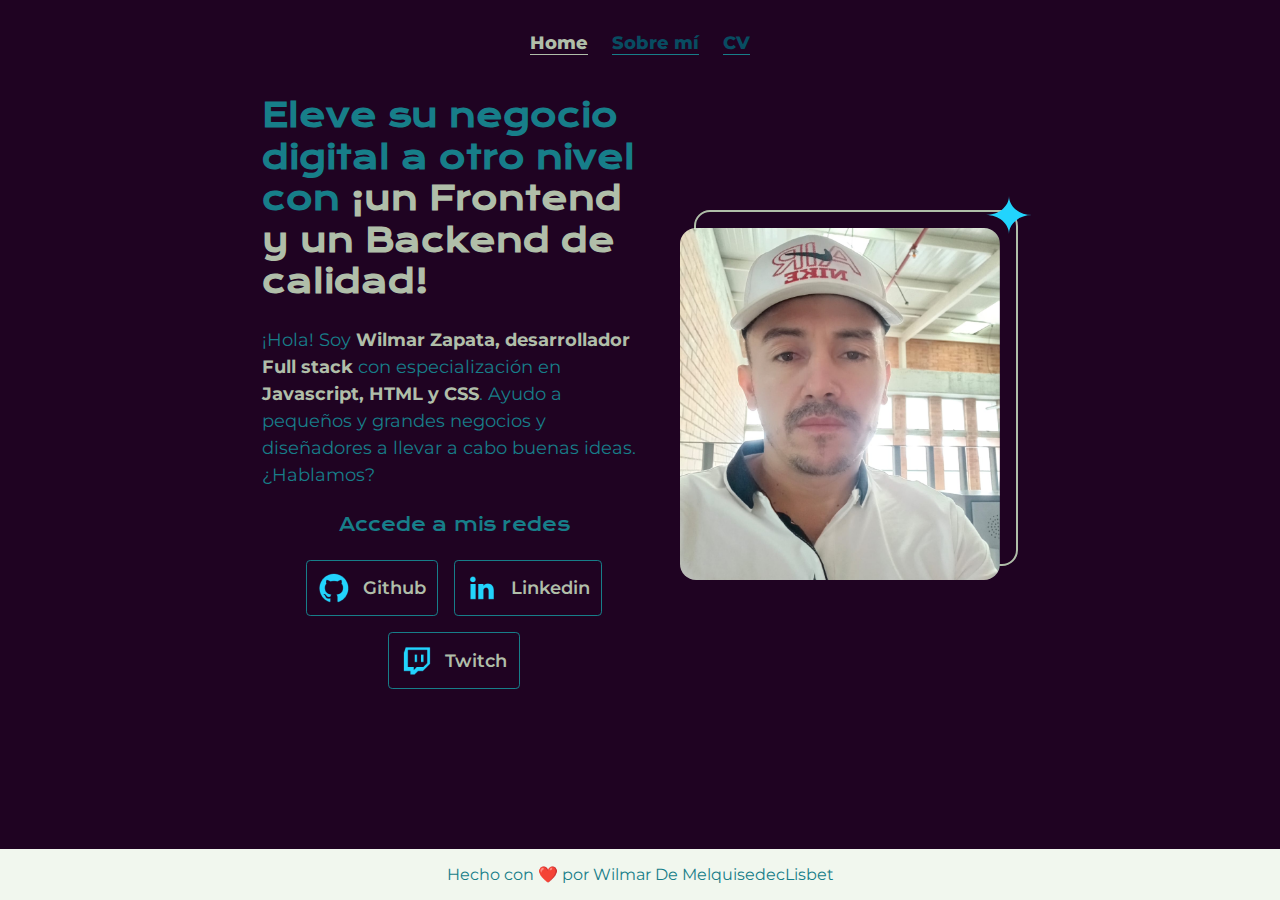
<file: index.html>
<!DOCTYPE html>
<html lang="es">
<head>
  <meta charset="UTF-8">
  <meta name="viewport" content="width=device-width, initial-scale=1.0">
  <link rel="stylesheet" href="style.css">
  <link rel="icon" href="star.svg">
  <title>Portafolio WilmarDeML</title>
</head>
<body>
  <header>
    <nav>
      <a class="active" href="index.html">Home</a>
      <a href="aboutme.html">Sobre mí</a>
      <a href="cv.html">CV</a>
    </nav>
  </header>

  <main>
    <section class="description">
      <h1>Eleve su negocio digital a otro nivel con <strong>¡un Frontend y un Backend de calidad!</strong></h1>
  
      <p>¡Hola! Soy <strong>Wilmar Zapata, desarrollador Full stack</strong> con especialización en <strong>Javascript, HTML y CSS</strong>. Ayudo a pequeños y grandes negocios y diseñadores a llevar a cabo buenas ideas. ¿Hablamos?
      </p>

      <h2>Accede a mis redes</h2>
      <div class="enlaces">
        <a href="https://github.com/arleydeml-dev">
          <img src="assets/images/github.png" alt="github"> Github
        <a href="https://www.linkedin.com/in/wilmardeml-dev"><img src="assets/images/linkedin.png" alt="linkedin"> Linkedin</a>
        <a href="https://www.twitch.tv/wilmardemelquisedeclisbet"><img src="assets/images/twitch.png" alt="twitch"> Twitch</a>
      </div>
    </section>

    <figure>
      <img class="perfil" src="assets/images/perfil.png" alt="WilmarDeML">
      <img class="estrella" src="star.svg" alt="star">
    </figure>
  </main>

  <footer>
    <p>Hecho con ❤️ por Wilmar De MelquisedecLisbet</p>
  </footer>
</body>
</html>
</file>
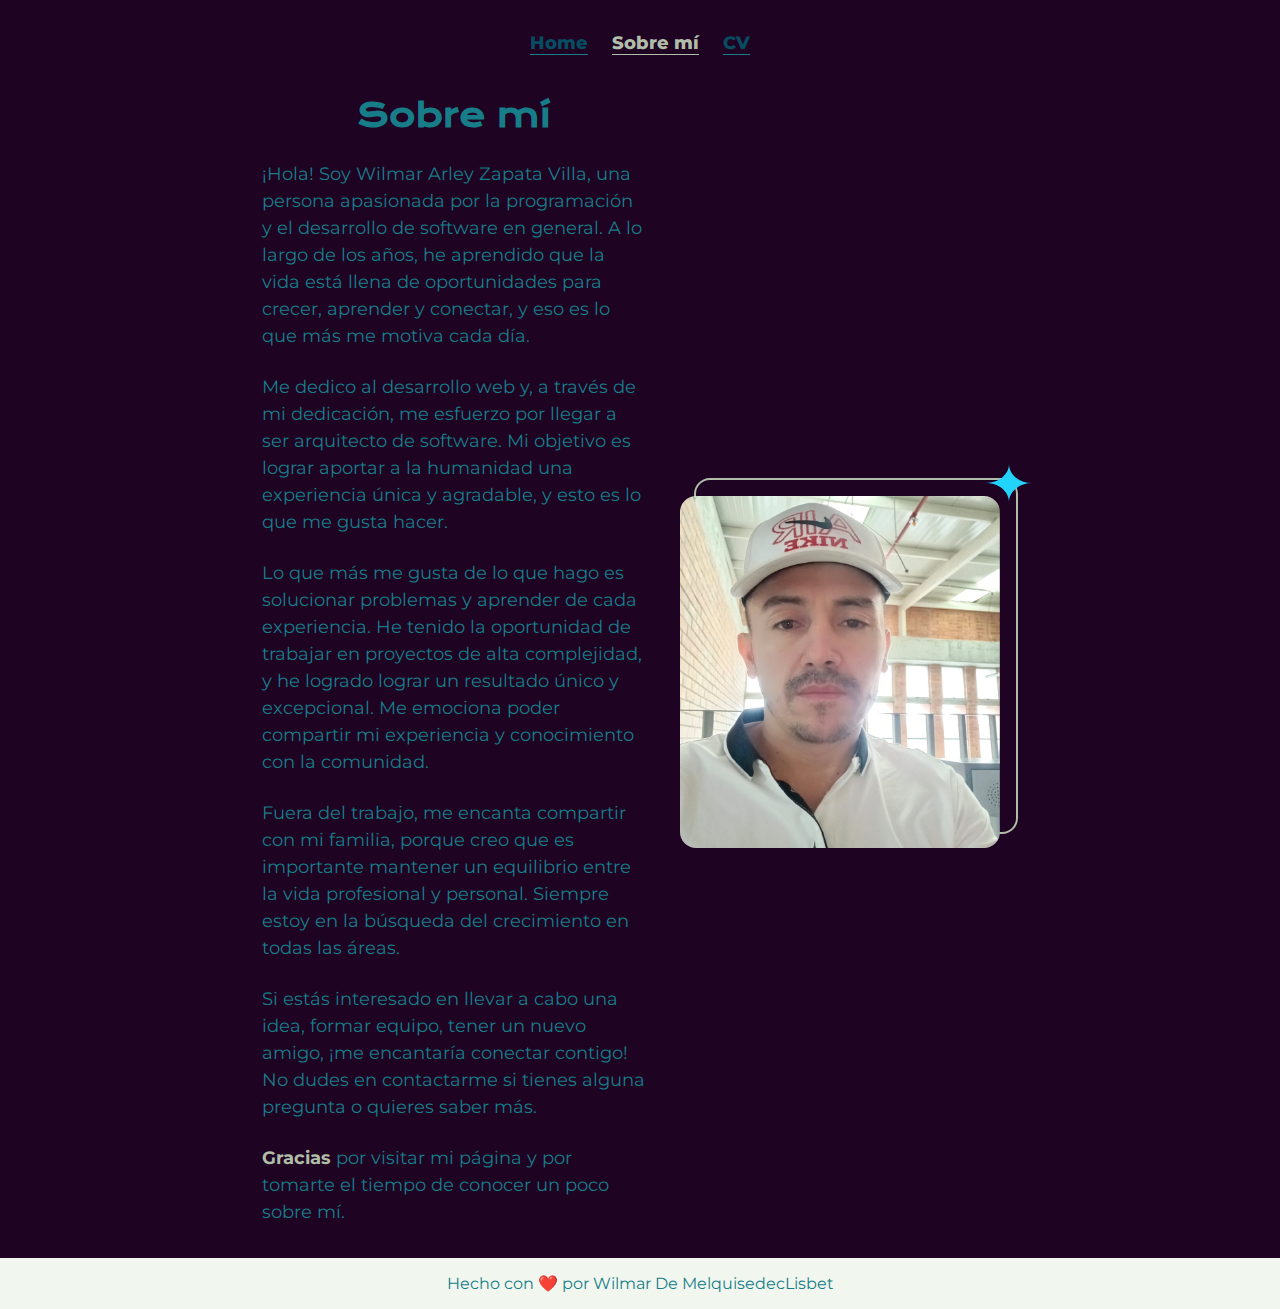
<file: aboutme.html>
<!DOCTYPE html>
<html lang="en">
<head>
  <meta charset="UTF-8">
  <meta name="viewport" content="width=device-width, initial-scale=1.0">
  <link rel="stylesheet" href="style.css">
  <link rel="icon" href="star.svg">
  <title>Acerca de mi</title>
</head>
<body>
  <header>
    <nav>
      <a href="index.html">Home</a>
      <a class="active" href="aboutme.html">Sobre mí</a>
      <a href="cv.html">CV</a>
    </nav>
  </header>

  <main>
    <section class="description">
      <h1>Sobre mí</h1>
      <p>¡Hola! Soy Wilmar Arley Zapata Villa, una persona apasionada por la programación y el desarrollo de software en general. A lo largo de los años, he aprendido que la vida está llena de oportunidades para crecer, aprender y conectar, y eso es lo que más me motiva cada día.</p>
      <p>Me dedico al desarrollo web y, a través de mi dedicación, me esfuerzo por llegar a ser arquitecto de software. Mi objetivo es lograr aportar a la humanidad una experiencia única y agradable, y esto es lo que me gusta hacer.</p>
      <p>Lo que más me gusta de lo que hago es solucionar problemas y aprender de cada experiencia. He tenido la oportunidad de trabajar en proyectos de alta complejidad, y he logrado lograr un resultado único y excepcional. Me emociona poder compartir mi experiencia y conocimiento con la comunidad.</p>
      <p>Fuera del trabajo, me encanta compartir con mi familia, porque creo que es importante mantener un equilibrio entre la vida profesional y personal. Siempre estoy en la búsqueda del crecimiento en todas las áreas.</p>
      <p>Si estás interesado en llevar a cabo una idea, formar equipo, tener un nuevo amigo, ¡me encantaría conectar contigo! No dudes en contactarme si tienes alguna pregunta o quieres saber más.</p>
      <p><strong>Gracias</strong> por visitar mi página y por tomarte el tiempo de conocer un poco sobre mí.</p>
    </section>

    <figure>
      <img class="perfil" src="assets/images/perfil.png" alt="WilmarDeML">
      <img class="estrella" src="star.svg" alt="star">
    </figure>
  </main>

  <footer>
    <p>Hecho con ❤️ por Wilmar De MelquisedecLisbet</p>
  </footer>
</body>
</html>
</file>
<file: style.css>
@import url('https://fonts.googleapis.com/css2?family=Krona+One&family=Montserrat:ital,wght@0,100..900;1,100..900&display=swap');

:root {
  --color-primary: #177E89;
  --color-secondary: #B0BEA9;
  --color-tertiary: #F1F7EE;
  --color-quaternary: #1F0322;

  --fuente-principal: 'Krona One', cursive;
  --fuente-secundaria: 'Montserrat', sans-serif;
}

* {
  margin: 0;
  padding: 0;
}

html body{
  min-height: 100dvh;
  width: 100%;
  box-sizing: border-box;
}

body {
  background: var(--color-quaternary);
  display: flex;
  flex-direction: column;
  justify-content: center;
  align-items: center;

  header {
    padding: 2rem 0;
    
    nav {
      display: flex;
      gap: 1.5rem;
      
      a {
        color: #084C61;
        font-family: var(--fuente-secundaria);
        font-weight: 800;
        text-decoration: none;
        font-size: 1.125rem;
        border-bottom: 1px solid var(--color-primary);
    
        &:hover {
          border-bottom: 1px solid var(--color-secondary);
          color: var(--color-secondary);
        }
      }

      .active {
        border-bottom: 1px solid var(--color-secondary);
        color: var(--color-secondary);
      }
    }
  }

  main {
    display: flex;
    justify-content: center;
    align-items: center;
    gap: 3rem;
    margin-bottom: auto;
    .description {
      max-width: 30%;
      min-width: 20rem;
      display: flex;
      flex-direction: column;
      align-items: center;
      width: 50%;
      font-size: 1rem;
      font-family: var(--fuente-principal);
      color: var(--color-primary);
      gap: 1.5rem;
  
      h1 {
        padding-top: .5rem;
        line-height: 1.3;
      }
  
      h2 {
        text-align: center;
        font-size: 1.125rem;
        font-weight: 400;
      }
  
      strong {
        color: var(--color-secondary);
      }
  
      p {
        font-family: var(--fuente-secundaria);
        font-size: 1.125rem;
        line-height: 1.5;
      }
  
      .enlaces {
        display: flex;
        flex-wrap: wrap;
        justify-content: center;
        gap: 1rem;
      }
  
      a {
        border-radius: .26rem;
        border: .5px solid var(--color-primary);
        background: var(--color-quaternary);
        gap: .8rem;
        padding: .7rem;
        display: flex;
        justify-content: center;
        color: var(--color-secondary);
        font-family: var(--fuente-secundaria);
        font-size: 1.125rem;
        font-weight: 600;
        text-decoration: none;
        align-items: center;
  
        &:hover {
          color: var(--color-primary);
          background: var(--color-tertiary);
        }
      }

      aside {
        font-size: medium;

        h2 {
          padding-bottom: .3rem;
          color: var(--color-secondary);
        }

        p {
          strong {
            font-size: medium;
          }
        }

        .habilidades {
          display: flex;
          gap: 1.5rem;
          padding-top: .5rem;
        }

        ul {
          list-style: none;
          display: flex;
          flex-direction: column;
          justify-content: space-between;
  
          li {
            border-top: var(--color-primary) 1px solid;
            padding: .5rem 0;
            font-family: var(--fuente-secundaria);
            p {
              font-size: medium;
            }
            i {
              color: var(--color-secondary);
            }
          }
        }
      }
    }

    figure {
      view-transition-name: perfil;
      position: relative;
      width: 20rem;
      height: 22rem;
      border-radius: 1rem;
      border: 2px solid var(--color-secondary);
  
      .perfil {
        position: absolute;
        top: 1rem;
        left: -1rem;
        width: 100%;
        height: 100%;
        border-radius: 1rem;
      }
  
      .estrella {
        position: absolute;
        top: -1rem;
        right: -1rem;
      }
    }

    .figure__cv {
      width: 11rem;
      height: 12rem;
      align-self: flex-start;
    }
  }

  footer {
    width: 100%;
    text-align: center;
    font-size: 1rem;
    font-weight: 400;
    font-family: var(--fuente-secundaria);
    color: var(--color-primary);
    margin-top: 2rem;
    padding: 1rem;
    background: var(--color-tertiary);
  }
}

@media screen and (width <= 710px) {
  body {
    main {
      display: flex;
      flex-direction: column-reverse;
      gap: 2rem;
      
      .figure__cv {
        align-self: center;
      }
    }
  }

}

@view-transition {
  navigation: auto;
}
</file>
